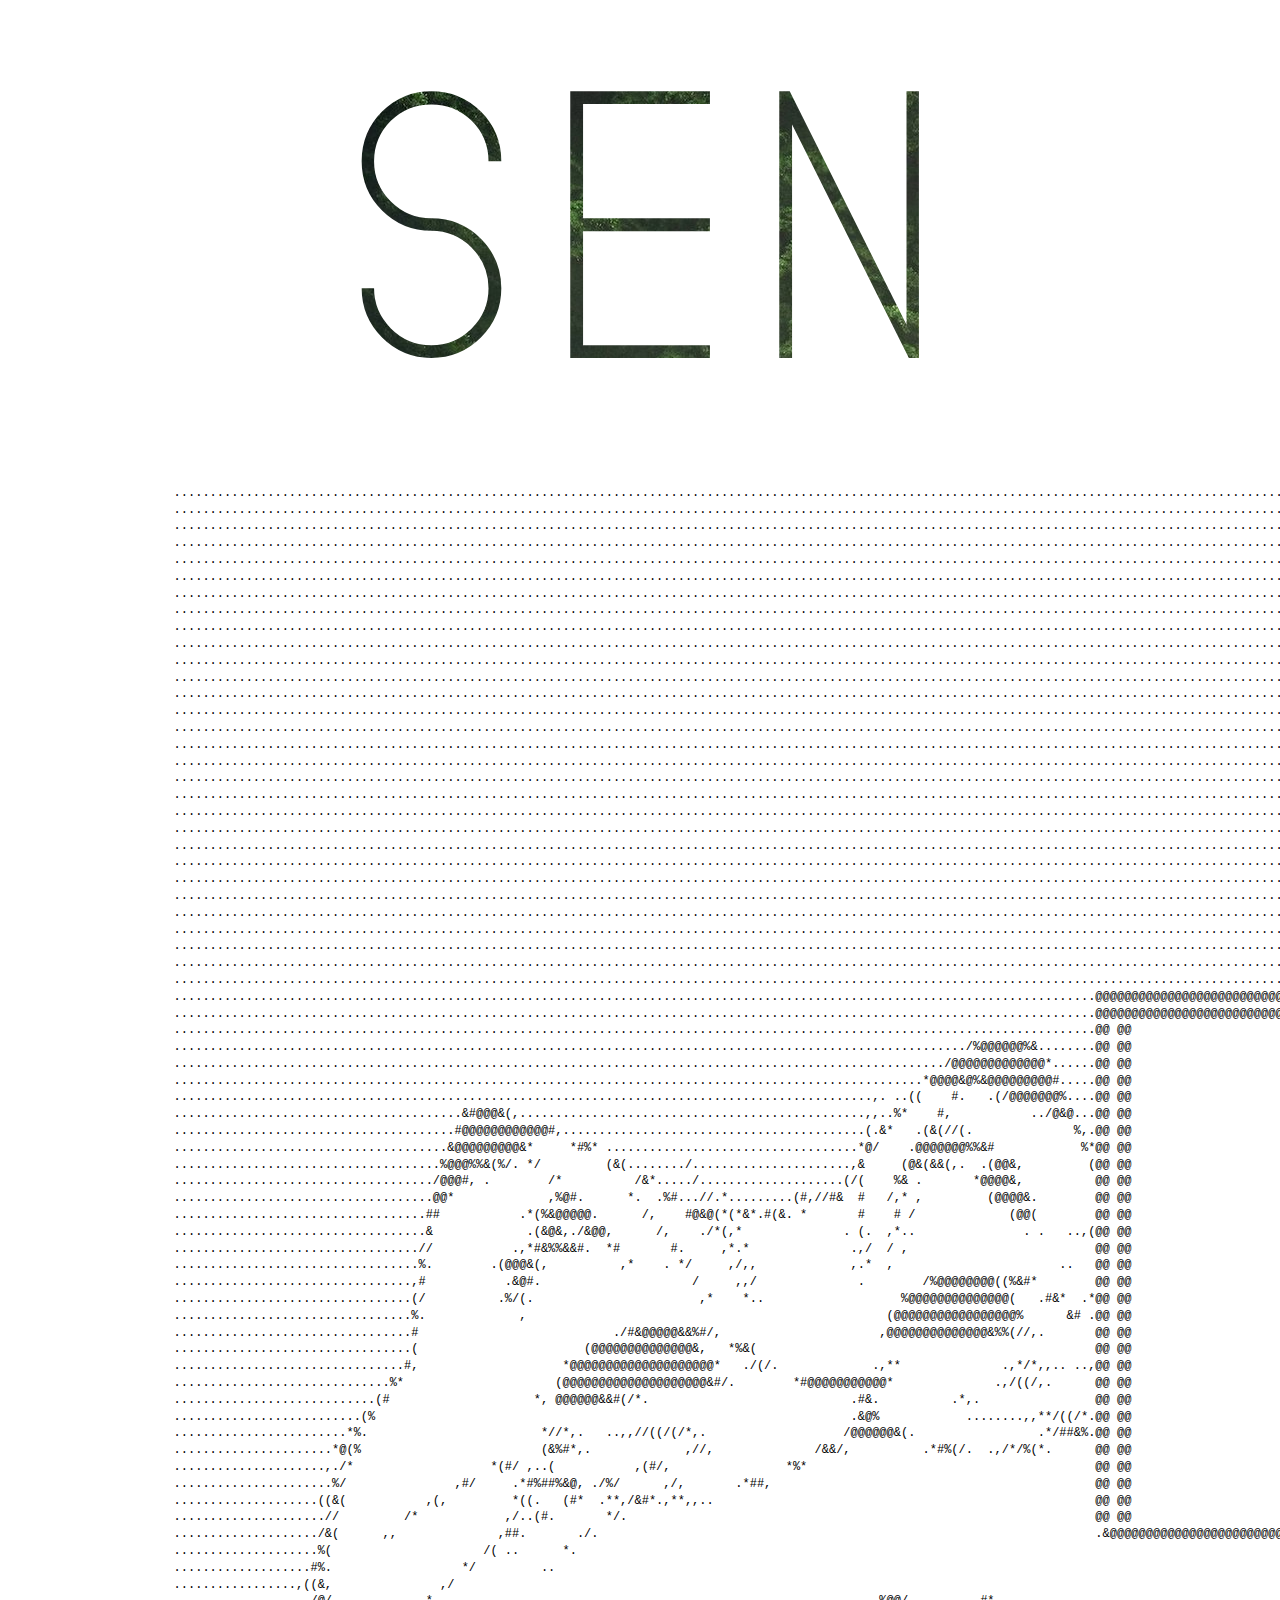
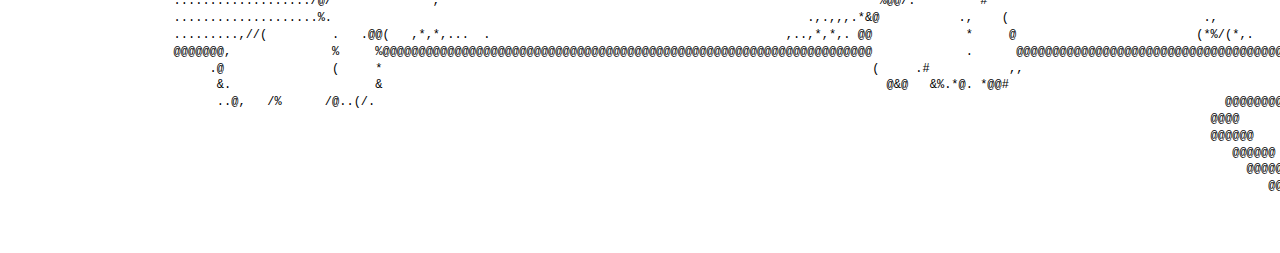
<file: cat.html>
<html>
    <head>
        <link rel="icon" type="image/ico" href="./images/favicon.ico">
        <meta property="og:title" content="Sen - Cat">
        <meta property="og:description" content="=✪ ᆺ ✪=">
        <meta property="og:url" content="https://sen.onee.ch/about.html">
        <meta property="og:image" content="https://sen.onee.ch/images/logo.png">
        <link href="./css/main.css" type="text/css" rel="stylesheet">
        <title>Sen - ASCII Cat</title>
    </head>
    <body>
        <div id="sen">
            <a href="./index.html" class="senTitle">Sen</a>
        </div>
        <div class="textBox" id="cat">
            ........................................................................................................................................................................................................
            ........................................................................................................................................................................................................
            ........................................................................................................................................................................................................
            ........................................................................................................................................................................................................
            ........................................................................................................................................................................................................
            ........................................................................................................................................................................................................
            ........................................................................................................................................................................................................
            ........................................................................................................................................................................................................
            ........................................................................................................................................................................................................
            ........................................................................................................................................................................................................
            ........................................................................................................................................................................................................
            ........................................................................................................................................................................................................
            ........................................................................................................................................................................................................
            ........................................................................................................................................................................................................
            ........................................................................................................................................................................................................
            ........................................................................................................................................................................................................
            ........................................................................................................................................................................................................
            ........................................................................................................................................................................................................
            ........................................................................................................................................................................................................
            ........................................................................................................................................................................................................
            ........................................................................................................................................................................................................
            ........................................................................................................................................................................................................
            ........................................................................................................................................................................................................
            ........................................................................................................................................................................................................
            ........................................................................................................................................................................................................
            ........................................................................................................................................................................................................
            ........................................................................................................................................................................................................
            ........................................................................................................................................................................................................
            ........................................................................................................................................................................................................
            ........................................................................................................................................................................................................
            ................................................................................................................................@@@@@@@@@@@@@@@@@@@@@@@@@@@@@@@@@@@@@@@@@@@@@@@@@@@@@@@@@@@@@@@@@@@@@@@@
            ................................................................................................................................@@@@@@@@@@@@@@@@@@@@@@@@@@@@@@@@@@@@@@@@@@@@@@@@@@@@@@@@@@@@@@@@@@@@@@@@
            ................................................................................................................................@@ @@                                                                   
            ............................................................................................................../%@@@@@@%&........@@ @@                                                                   
            .........................................................................................................../@@@@@@@@@@@@@*......@@ @@                                                                   
            ........................................................................................................*@@@@&@%&@@@@@@@@@#.....@@ @@                                                                   
            .................................................................................................,. ..((    #.   .(/@@@@@@@%....@@ @@                                                                   
            ........................................&#@@@&(,................................................,,..%*    #,           ../@&@...@@ @@                                                                   
            .......................................#@@@@@@@@@@@@#,..........................................(.&*   .(&(//(.              %,.@@ @@                                                                   
            ......................................&@@@@@@@@@&*     *#%* ...................................*@/    .@@@@@@@%%&#            %*@@ @@                                                                   
            .....................................%@@@%%&(%/. */         (&(......../......................,&     (@&(&&(,.  .(@@&,         (@@ @@                                                                   
            ..................................../@@@#, .        /*          /&*...../....................(/(    %& .       *@@@@&,          @@ @@                                                                   
            ....................................@@*             ,%@#.      *.  .%#...//.*.........(#,//#&  #   /,* ,         (@@@@&.        @@ @@                                                                   
            ...................................##           .*(%&@@@@@.      /,    #@&@(*(*&*.#(&. *       #    # /             (@@(        @@ @@                                                                   
            ...................................&             .(&@&,./&@@,      /,    ./*(,*              . (.  ,*..               . .   ..,(@@ @@                                                                   
            ..................................//           .,*#&%%&&#.  *#       #.     ,*.*              .,/  / ,                          @@ @@                                                                   
            ..................................%.        .(@@@&(,          ,*    . */     ,/,,             ,.*  ,                       ..   @@ @@                           @@@@@@@@@@@@@@@@@@@@@@@@@@@@@@@@@@@@@@@@
            .................................,#           .&@#.                     /     ,,/              .        /%@@@@@@@@((%&#*        @@ @@                           @@@@                                    
            .................................(/          .%/(.                       ,*    *..                   %@@@@@@@@@@@@@@(   .#&*  .*@@ @@                           @@ @@@@@@@@@@@@@@@@@@@@@@@@@@@@@@@@@@@@@
            .................................%.             ,                                                  (@@@@@@@@@@@@@@@@@%      &# .@@ @@                           @@ @@                                   
            .................................#                           ./#&@@@@@&&%#/,                      ,@@@@@@@@@@@@@@&%%(//,.       @@ @@                           @@ @@                                   
            .................................(                       (@@@@@@@@@@@@@@&,   *%&(                                               @@ @@                           @@ @@                                   
            ................................#,                    *@@@@@@@@@@@@@@@@@@@@*   ./(/.             .,**              .,*/*,,.. ..,@@ @@                           @@@@@                                   
            ..............................%*                     (@@@@@@@@@@@@@@@@@@@@&#/.        *#@@@@@@@@@@@*              .,/((/,.      @@ @@                               @@@@@@@@@@@@@@@@@@@@@@@@@@@@@@@@@@@@
            ............................(#                    *, @@@@@@&&#(/*.                            .#&.          .*,.                @@ @@                                  @@ @@                         @@ 
            ..........................(%                                                                  .&@%            ........,,**/((/*.@@ @@                                  @@ @@                         @@ 
            ........................*%.                        *//*,.   ..,,//((/(/*,.                   /@@@@@@&(.                 .*/##&%.@@ @@                                  @@ @@                         @@ 
            ......................*@(%                         (&%#*,.             ,//,              /&&/,          .*#%(/.  .,/*/%(*.      @@ @@                                  @@ @@                         @@ 
            .....................,./*                   *(#/ ,..(           ,(#/,                *%*                                        @@ @@                                  @@ @@                         @@ 
            ......................%/               ,#/     .*#%##%&@, ./%/      ,/,       .*##,                                             @@ @@                                  @@ @@                         @@ 
            ....................((&(           ,(,         *((.   (#*  .**,/&#*.,**,,..                                                     @@ @@                                  @@ @@                         @@ 
            .....................//         /*            ,/..(#.       */.                                                                 @@ @@                                  @@ @@                         @@ 
            ..................../&(      ,,              ,##.       ./.                                                                     .&@@@@@@@@@@@@@@@@@@@@@@@@@@@@@@@@@@@@@@@ @@                         @@@
            ....................%(                     /( ..      *.                                                                                                     (*.........@ @@                         @@.
            ...................#%.                  */         ..                                                                                                        (@/........@ @@                         @@.
            .................,((&,               ,/                                                                                                                       *#........@ @@                         @@.
            .................../@/             *,                                                             %@@/.         #*                                            ,@&,......@ @@                         @@.
            ....................%.                                                                  .,.,,,.*&@           .,    (                           .,             (&,.......@ @@                         @@.
            .........,//(         .   .@@(   ,*,*,...  .                                         ,..,*,*,. @@             *     @                         (*%/(*,.        .%........@ @@                         @@.
            @@@@@@@,              %     %@@@@@@@@@@@@@@@@@@@@@@@@@@@@@@@@@@@@@@@@@@@@@@@@@@@@@@@@@@@@@@@@@@@@             .      @@@@@@@@@@@@@@@@@@@@@@@@@@@@@@@@@@@@@@@@@@@@@@@@@@@@ @@                         @@@
                 .@               (     *                                                                    (     .#           ,,                                                 @@ @@                         @@ 
                  &.                    &                                                                      @&@   &%.*@. *@@#                                                   @@ @@                         @@ 
                  ..@,   /%      /@..(/.                                                                                                                      @@@@@@@@@@@@@@@@@@@@@@@ @@                         @@ 
                                                                                                                                                            @@@@                   @@ @@                         @@ 
                                                                                                                                                            @@@@@@                  @@@@@@@@@@@@@@@@@@@@@@@@@@@@@@@ 
                                                                                                                                                               @@@@@@                                               
                                                                                                                                                                 @@@@@@                                             
                                                                                                                                                                    @@@@@@@@@@@@@@@@@@@@@@@@@@@@@@@@@@@@@@@@@@@@@@@@
                                                                                                                                                                                                                    
                                                                                                                                                                                                                                          
        </div>
    </body>
    <script>
        var num = Math.floor(Math.random() * 8) + 1;
        document.getElementById('sen').style.background = 'url(./images/backgrounds/' + num + '.jpg';
    </script>
</html>
</file>
<file: css/main.css>
body {
    background-color: white;
    color: black;
    font-family: font;
}
@font-face {
    font-family: font;
    src: url(../fonts/zector.otf);
}
@font-face {
    font-family: onee;
    src: url(../fonts/onee.ttf);
}
@font-face {
    font-family: dosis;
    src: url(../fonts/dosis.ttf);
}
#sen {
    user-select: none;
    color: black;
    text-align: center;
    font-size: 400px;
    -webkit-background-clip: text!important;
    -moz-background-clip: text!important;
    background-clip: text!important;
    -webkit-text-fill-color: transparent;
}
.senTitle {
    transition: font-size 1s; 
}
.senTitle:hover {
    font-size: 430px;
}
#text {
    font-size: 50px;
    text-align: center;
}
#time {
    color: #5f5f5f;
}
#links {
    user-select: none;
    text-align: center;
    padding: 10px;
    
}
a {
    color: rgb(44 69 160);
    text-decoration: none;
    transition: font-size .3s;
}
a:hover {
    color: rgb(32 53 129);
    font-size: 105%;
}

.link-icon {
    padding: 10px;
    color: #2d2d2d;
    font-size: 100px;
    transition: transform .2s;
}
.link-icon:hover {
    transform: scale(1.3);
}
.icon-onee {
    display: inline-block;
    padding: 10px;
    color: #2d2d2d;
    font-size: 100px;
    transition: transform .2s;
    font-family: onee;
}
.icon-onee:hover {
    transform: scale(1.3);
}
.icon-onee:before {
    content: "\e900";
}
.textBox {
    font-size: 20px;
    text-align: center;
    color: black;
	font-family: dosis;
}
::-webkit-scrollbar {
    width: 15px;
    height: 7px;
}
::-webkit-scrollbar-thumb {
    background: #7c7c7c;
    border-radius: 50px;
}
::-webkit-scrollbar-thumb:hover {
    background: #adadad;
}
::-webkit-scrollbar-track {
    background: #dfdfdf;
}
h1, h2, h3, h4 {
	font-family: font;
}
#cat {
	display: inline-block;
    letter-spacing: 0;
    line-height: 1.4;
    font-family: 'Consolas','BitstreamVeraSansMono','CourierNew',Courier,monospace;
    font-size: 12px;
    white-space: pre;
}
</file>
